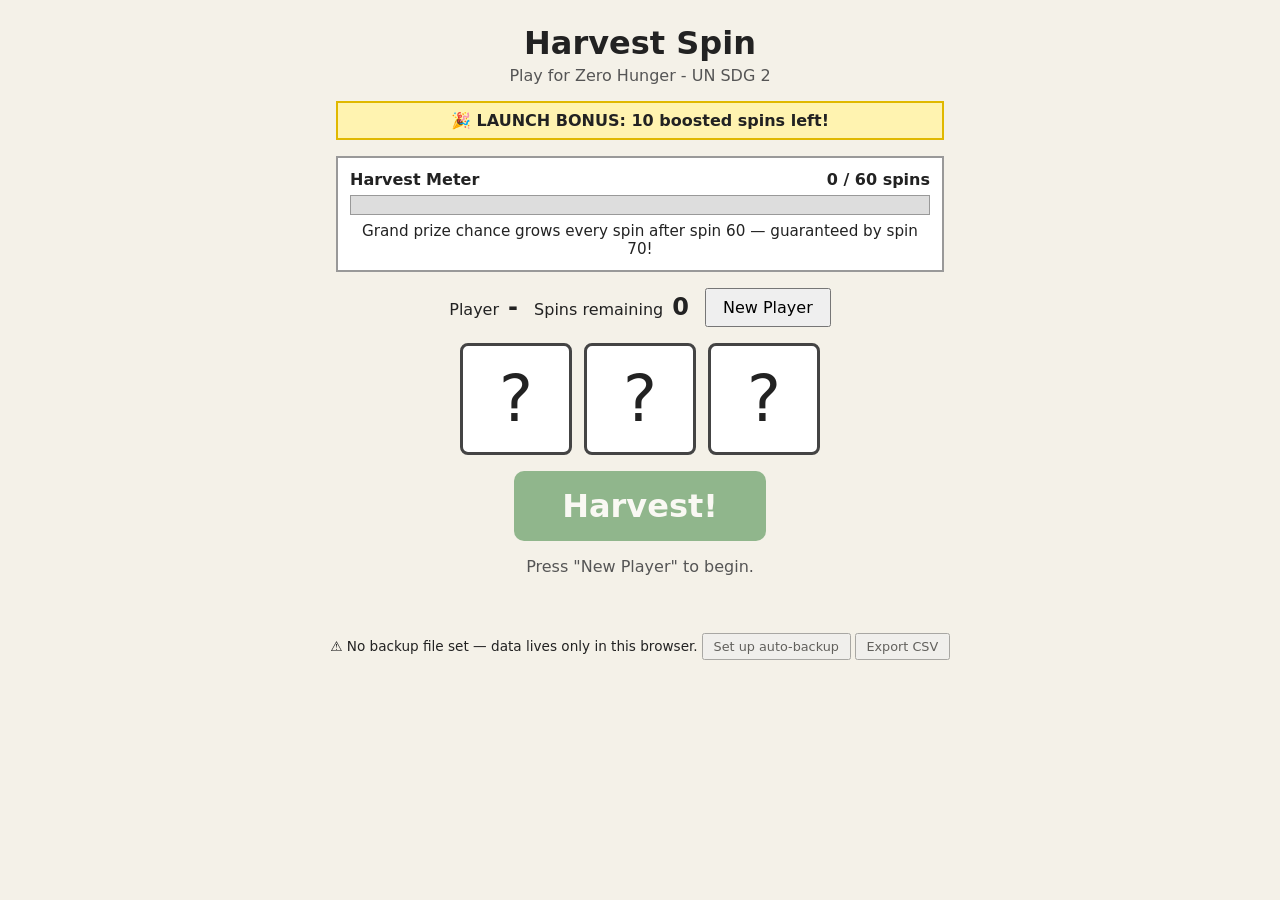
<file: index.html>
<!DOCTYPE html>
<html lang="en">
<head>
  <meta charset="utf-8">
  <meta name="viewport" content="width=device-width, initial-scale=1">
  <title>Harvest Spin</title>
  <link rel="stylesheet" href="style.css">
</head>
<body>

  <!-- Warnings (hidden unless something is wrong) -->
  <div id="config-errors" class="error-banner" hidden></div>
  <div id="storage-warning" class="warn-banner" hidden></div>

  <main id="app">
    <header id="header">
      <h1 id="title">Harvest Spin</h1>
      <p id="tagline"></p>
    </header>

    <div id="launch-banner" class="banner" hidden></div>

    <section id="meter" aria-label="Harvest Meter">
      <div class="meter-head">
        <span class="meter-title">Harvest Meter</span>
        <span id="meter-text"></span>
      </div>
      <div class="meter-track"><div id="meter-fill"></div></div>
      <p id="meter-rule"></p>
    </section>

    <section id="player-panel">
      <div class="player-stat">Player <strong id="player-number">-</strong></div>
      <div class="player-stat">Spins remaining <strong id="spins-left">0</strong></div>
      <button id="new-player-btn" type="button">New Player</button>
    </section>

    <section id="reels" aria-label="Reels">
      <div class="reel"><span class="symbol">?</span></div>
      <div class="reel"><span class="symbol">?</span></div>
      <div class="reel"><span class="symbol">?</span></div>
    </section>

    <button id="spin-btn" type="button" disabled>Harvest!</button>
    <p id="spin-hint"></p>

    <section id="result" aria-live="polite" hidden>
      <h2 id="result-title"></h2>
      <p id="result-body"></p>
    </section>
  </main>

  <footer id="operator-bar">
    <p id="stock-warning" class="warn-text" hidden></p>
    <p id="sync-status" hidden></p>
    <p>
      <span id="backup-status"></span>
      <button id="backup-btn" type="button">Set up auto-backup</button>
      <button id="export-btn" type="button">Export CSV</button>
    </p>
  </footer>

  <!-- PIN prompt shown before the admin panel -->
  <div id="pin-overlay" class="admin-overlay" hidden>
    <form id="pin-form" class="pin-box" autocomplete="off">
      <h2>Admin PIN</h2>
      <p><input id="pin-input" type="password" inputmode="numeric" autocomplete="off" maxlength="20" aria-label="Admin PIN"></p>
      <p id="pin-msg" role="alert"></p>
      <p><button type="submit">Unlock</button> <button type="button" id="pin-cancel">Cancel</button></p>
    </form>
  </div>

  <!-- Hidden admin panel: Ctrl+Shift+A (or add #admin to the address). Content is built by ui.js. -->
  <div id="admin" class="admin-overlay" hidden>
    <div class="admin-panel" role="dialog" aria-modal="true" aria-labelledby="admin-title">
      <div class="admin-head">
        <h2 id="admin-title">Admin panel</h2>
        <button id="admin-close" type="button">Close (Esc)</button>
      </div>

      <section id="admin-stats">
        <h3>Live stats</h3>
        <div id="admin-stats-body"></div>
      </section>

      <section id="admin-settings">
        <h3>Odds, stock and prizes</h3>
        <p class="admin-note">Changes save instantly. <span class="overridden-sample">Highlighted</span> fields differ from config.js.</p>
        <div id="admin-settings-body"></div>
        <p id="admin-settings-msg" role="status"></p>
        <button id="reset-settings-btn" type="button">Reset odds &amp; settings to config.js defaults</button>
      </section>

      <section id="admin-budget">
        <h3>Budget calculator</h3>
        <div id="admin-budget-body"></div>
      </section>

      <section id="admin-sim">
        <h3>Simulation</h3>
        <div id="admin-sim-body"></div>
      </section>

      <section id="admin-sync">
        <h3>Google Sheets sync</h3>
        <div id="admin-sync-body"></div>
      </section>

      <section id="admin-backup">
        <h3>Backup &amp; restore</h3>
        <div id="admin-backup-body"></div>
      </section>

      <section id="admin-danger">
        <h3>Start of event</h3>
        <div id="admin-danger-body"></div>
      </section>
    </div>
  </div>

  <script src="config.js"></script>
  <script src="engine.js"></script>
  <script src="ui.js"></script>
</body>
</html>
</file>
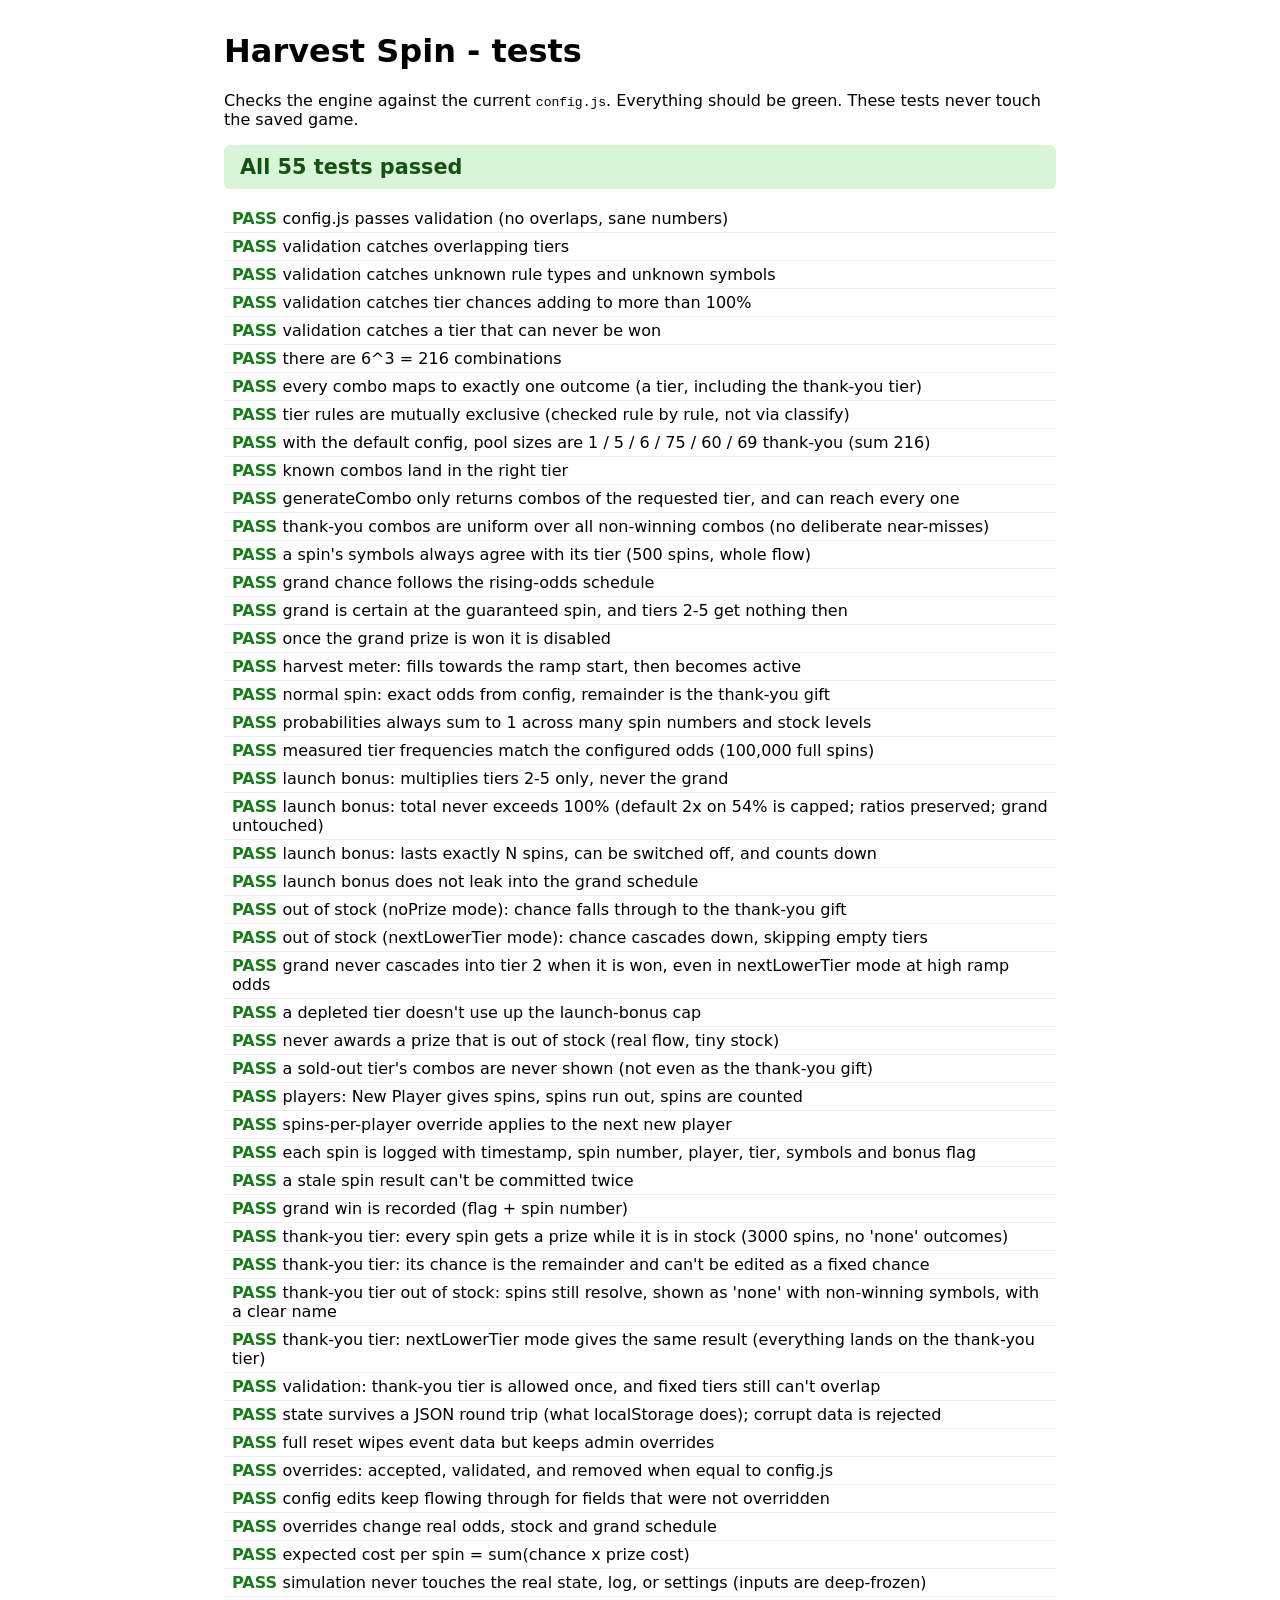
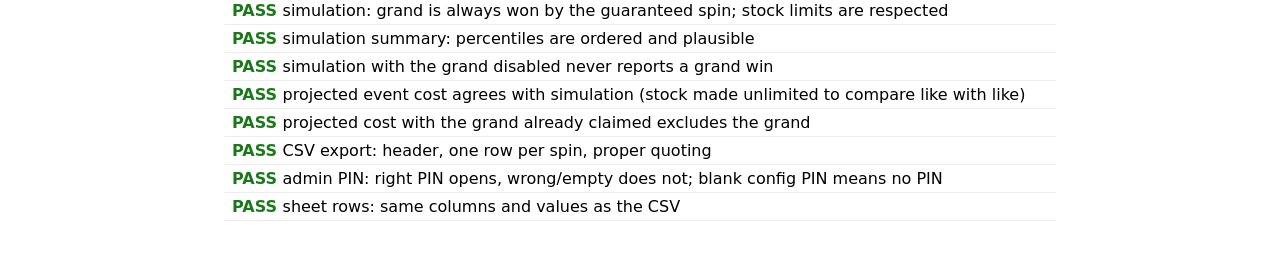
<file: test.html>
<!DOCTYPE html>
<html lang="en">
<head>
  <meta charset="utf-8">
  <title>Harvest Spin - Tests</title>
  <style>
    body { font-family: system-ui, sans-serif; max-width: 52rem; margin: 2rem auto; padding: 0 1rem; }
    #summary { font-size: 1.3rem; font-weight: bold; padding: .6rem 1rem; border-radius: 6px; }
    #summary.pass { background: #d8f5d8; color: #145214; }
    #summary.fail { background: #fbd9d9; color: #7a1010; }
    ul { list-style: none; padding: 0; }
    li { padding: .25rem .5rem; border-bottom: 1px solid #eee; }
    li.pass::before { content: "PASS  "; color: #1a7a1a; font-weight: bold; }
    li.fail::before { content: "FAIL  "; color: #b00020; font-weight: bold; }
    .err { display: block; color: #b00020; font-family: monospace; margin-left: 3.2rem; }
  </style>
</head>
<body>
  <h1>Harvest Spin - tests</h1>
  <p>Checks the engine against the current <code>config.js</code>. Everything should be green. These tests never touch the saved game.</p>
  <div id="summary">Running...</div>
  <ul id="results"></ul>

  <script src="config.js"></script>
  <script src="engine.js"></script>
  <script src="tests.js"></script>
  <script>
    setTimeout(function () {
      var results = window.HarvestTests.runAll();
      var failed = results.filter(function (r) { return !r.ok; }).length;
      var list = document.getElementById("results");
      results.forEach(function (r) {
        var li = document.createElement("li");
        li.className = r.ok ? "pass" : "fail";
        li.textContent = r.name;
        if (!r.ok) {
          var err = document.createElement("span");
          err.className = "err";
          err.textContent = r.error;
          li.appendChild(err);
        }
        list.appendChild(li);
      });
      var s = document.getElementById("summary");
      s.className = failed ? "fail" : "pass";
      s.textContent = failed ? failed + " of " + results.length + " tests FAILED" : "All " + results.length + " tests passed";
    }, 20);
  </script>
</body>
</html>
</file>
<file: style.css>
/* =========================================================================
   HARVEST SPIN - STYLE (deliberately plain; a designer will restyle this)
   -------------------------------------------------------------------------
   Designer notes:
   - ui.js never sets inline colours/sizes. It only toggles these state
     classes and one CSS variable, so everything visual lives in this file:
       #meter.is-ramping      Harvest Meter is full and the grand odds are rising
       #meter.is-claimed      grand prize already won
       #meter-fill            width comes from the CSS variable --fill (set on #meter)
       .reel.is-spinning      a reel is spinning
       .reel.is-stopped       a reel has just landed
       #result.is-win / .is-none   result panel for a prize / no prize
       #spin-btn:disabled     while spinning or no spins left
   - IDs and class names in index.html are stable hooks - keep them if you
     restructure, or tell the developer.
   ========================================================================= */

* { box-sizing: border-box; }

body {
  margin: 0;
  font-family: system-ui, -apple-system, "Segoe UI", sans-serif;
  background: #f4f1e8;
  color: #222;
}

button { font: inherit; cursor: pointer; padding: .5rem 1rem; }
button:disabled { cursor: not-allowed; opacity: .5; }

#app { max-width: 40rem; margin: 0 auto; padding: 1rem; text-align: center; }
#title { margin: .5rem 0 0; }
#tagline { margin: .25rem 0 1rem; color: #555; }

/* --- banners --- */
.banner { background: #fff3b0; border: 2px solid #e0b800; padding: .5rem; margin-bottom: 1rem; font-weight: bold; }
.error-banner { background: #b00020; color: #fff; padding: .75rem 1rem; }
.error-banner ul { margin: .25rem 0 0; }
.warn-banner { background: #ffd9a8; padding: .5rem 1rem; }

/* --- Harvest Meter --- */
#meter { --fill: 0%; border: 2px solid #999; background: #fff; padding: .75rem; margin-bottom: 1rem; }
.meter-head { display: flex; justify-content: space-between; font-weight: bold; }
.meter-track { height: 1.25rem; background: #ddd; border: 1px solid #999; margin: .4rem 0; overflow: hidden; }
#meter-fill { height: 100%; width: var(--fill); background: #5aa02c; transition: width .4s; }
#meter-rule { margin: .25rem 0 0; font-size: .95rem; }
#meter.is-ramping { border-color: #e0a000; animation: glow 1.2s ease-in-out infinite alternate; }
#meter.is-ramping #meter-fill { background: #f0a800; }
#meter.is-claimed { opacity: .7; }
@keyframes glow {
  from { box-shadow: 0 0 4px #ffd54a; }
  to   { box-shadow: 0 0 18px 4px #ffb300; }
}

/* --- player panel --- */
#player-panel { display: flex; gap: 1rem; align-items: center; justify-content: center; flex-wrap: wrap; margin-bottom: 1rem; }
.player-stat strong { font-size: 1.5rem; margin-left: .25rem; }

/* --- reels --- */
#reels { display: flex; gap: .75rem; justify-content: center; margin: 1rem 0; }
.reel { width: 7rem; height: 7rem; background: #fff; border: 3px solid #444; border-radius: 8px; display: flex; align-items: center; justify-content: center; }
.reel .symbol { font-size: 4rem; line-height: 1; }
.reel.is-spinning { background: #eee; }
.reel.is-spinning .symbol { filter: blur(1.5px); }
.reel.is-stopped { animation: land .25s ease-out; }
@keyframes land { from { transform: translateY(-8px); } to { transform: translateY(0); } }

/* --- spin button --- */
#spin-btn { font-size: 2rem; font-weight: bold; padding: 1rem 3rem; background: #2e7d32; color: #fff; border: 0; border-radius: 10px; }
#spin-hint { min-height: 1.5em; color: #555; }

/* --- result --- */
#result { border: 2px solid #999; background: #fff; padding: .75rem 1rem; margin-top: 1rem; }
#result.is-win { border-color: #2e7d32; background: #e7f6e7; }
#result h2 { margin: 0 0 .25rem; }
#result p { margin: 0; font-size: 1.1rem; }

/* --- operator bar --- */
#operator-bar { text-align: center; padding: 1rem; }
#operator-bar { font-size: .85rem; }
#operator-bar p { margin: .25rem 0; }
#operator-bar button { font-size: .8rem; padding: .25rem .6rem; opacity: .6; }
.warn-text { background: #ffd9a8; padding: .35rem .6rem; font-weight: bold; display: inline-block; }
.warn-text[hidden] { display: none; }

/* --- admin panel (functional styling only) --- */
.admin-overlay { position: fixed; inset: 0; background: rgba(0, 0, 0, .6); overflow-y: auto; z-index: 10; padding: 1rem; }
.admin-overlay[hidden] { display: none; }
.admin-panel { background: #fff; max-width: 60rem; margin: 0 auto; padding: 1rem 1.25rem; border-radius: 6px; text-align: left; }
.admin-head { display: flex; justify-content: space-between; align-items: center; }
.admin-panel section { border-top: 1px solid #ccc; margin-top: 1rem; padding-top: .5rem; }
.admin-panel table { border-collapse: collapse; width: 100%; margin: .5rem 0; font-size: .9rem; }
.admin-panel th, .admin-panel td { border: 1px solid #ddd; padding: .25rem .4rem; text-align: left; }
.admin-panel th { background: #f0f0f0; }
.admin-panel input[type="number"] { width: 6rem; }
.admin-panel input[type="text"] { width: 12rem; }
.admin-panel fieldset { margin: .5rem 0; }
.admin-panel label { display: inline-block; margin: .15rem 1rem .15rem 0; }
.admin-panel dl { display: grid; grid-template-columns: max-content 1fr; gap: .15rem 1rem; margin: .5rem 0; }
.admin-panel dt { font-weight: bold; }
.admin-panel dd { margin: 0; }
.admin-note { color: #555; font-size: .9rem; }
.overridden, .overridden-sample { background: #fff3b0; }
.field-error { color: #b00020; }
#admin-settings-msg { min-height: 1.4em; font-weight: bold; }
.danger { background: #b00020; color: #fff; border: 0; border-radius: 4px; }
.danger-box { border: 2px solid #b00020; padding: .5rem .75rem; margin-top: .5rem; }
.sim-progress { font-style: italic; }

@media (prefers-reduced-motion: reduce) {
  #meter.is-ramping, .reel.is-stopped { animation: none; }
}

/* --- admin PIN prompt --- */
.pin-box { background: #fff; max-width: 20rem; margin: 20vh auto 0; padding: 1rem 1.5rem; border-radius: 6px; text-align: center; }
.pin-box input { font-size: 1.5rem; width: 10rem; text-align: center; letter-spacing: .3em; }
#pin-msg { min-height: 1.4em; color: #b00020; font-weight: bold; }
#sync-status { margin: .25rem 0; }
</file>
